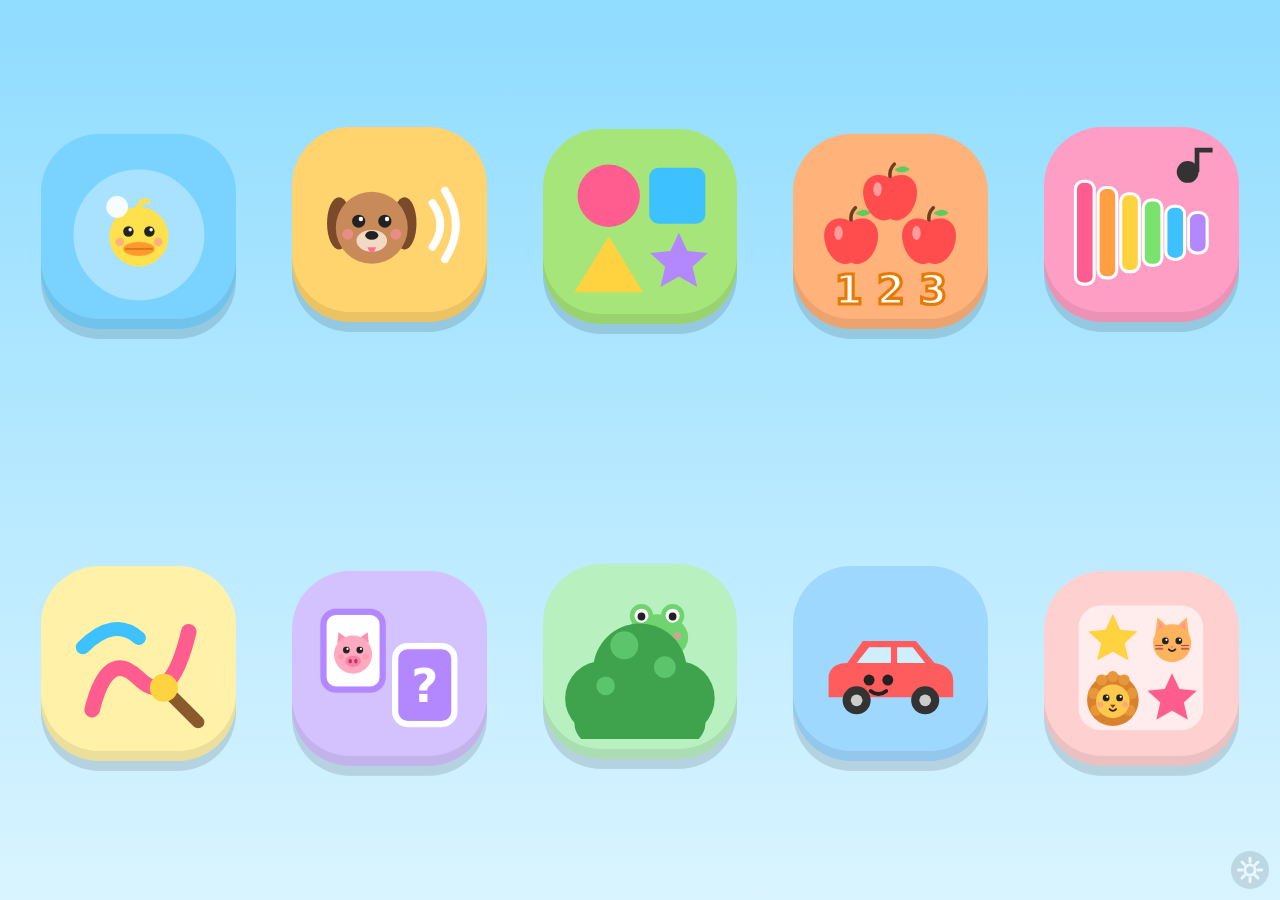
<file: index.html>
<!DOCTYPE html>
<html lang="en"><head><meta charset="utf-8"><meta http-equiv="refresh" content="0; url=bubble-zoo/"><title>Bubble Zoo</title></head><body><a href="bubble-zoo/">Bubble Zoo</a></body></html>
</file>
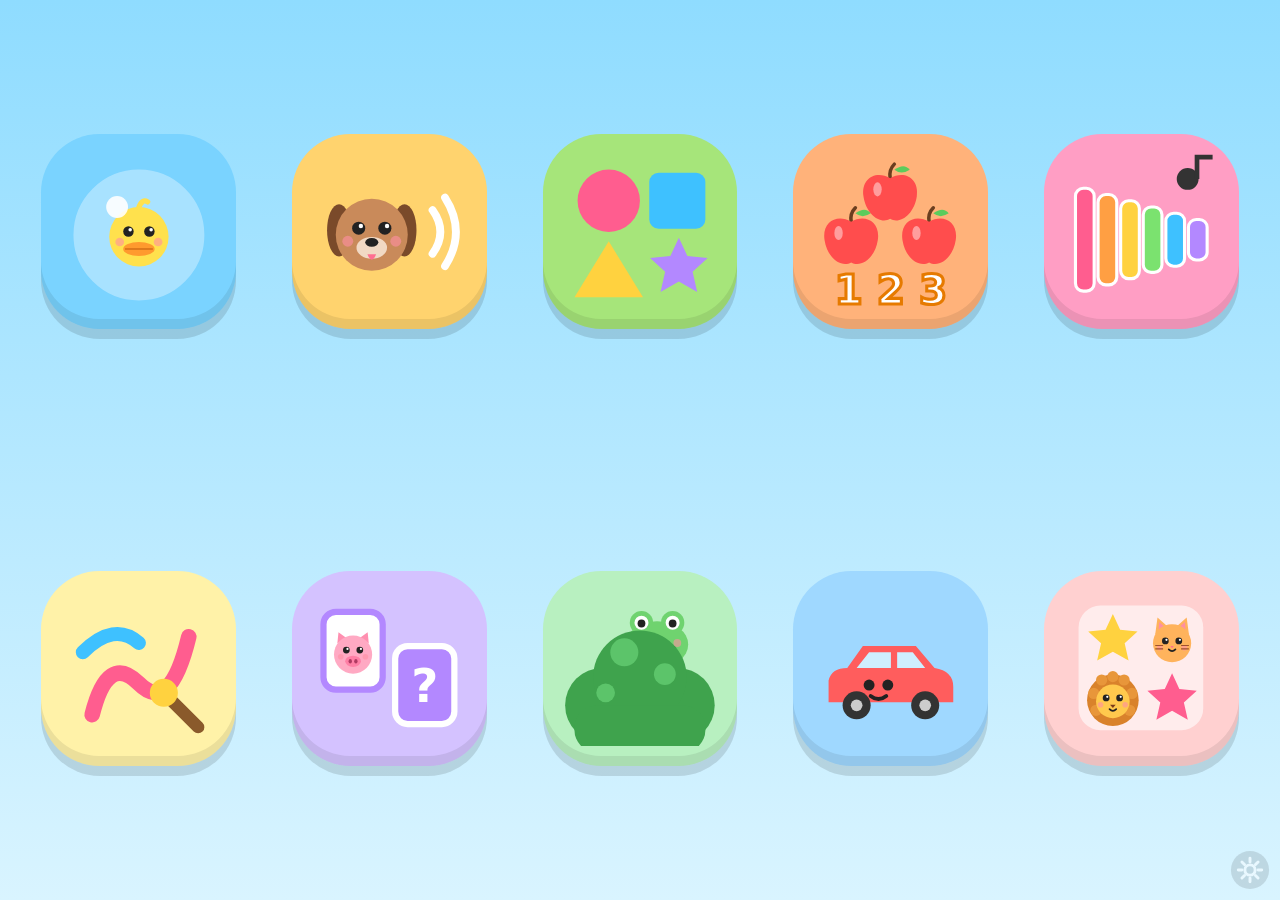
<file: bubble-zoo/index.html>
<!DOCTYPE html>
<html lang="en">
<head>
<meta charset="utf-8">
<meta name="viewport" content="width=device-width, initial-scale=1, maximum-scale=1, user-scalable=no, viewport-fit=cover">
<meta name="apple-mobile-web-app-capable" content="yes">
<meta name="mobile-web-app-capable" content="yes">
<meta name="apple-mobile-web-app-status-bar-style" content="black-translucent">
<meta name="apple-mobile-web-app-title" content="Bubble Zoo">
<meta name="theme-color" content="#7ad3ff">
<meta name="format-detection" content="telephone=no">
<title>Bubble Zoo</title>
<link rel="manifest" href="manifest.webmanifest">
<link rel="icon" href="icons/icon.svg" type="image/svg+xml">
<link rel="stylesheet" href="style.css?v=2">
</head>
<body>
<div id="app">
  <section id="home" class="screen active">
    <div class="menu">
      <button class="tile" data-go="bubbles" aria-label="Bubble Pop" style="--c:#7ad3ff"></button>
      <button class="tile" data-go="sounds" aria-label="Animal Sounds" style="--c:#ffd36e"></button>
      <button class="tile" data-go="shapes" aria-label="Colors and Shapes" style="--c:#a6e57a"></button>
      <button class="tile" data-go="count" aria-label="Counting" style="--c:#ffb27a"></button>
      <button class="tile" data-go="music" aria-label="Xylophone" style="--c:#ff9ec4"></button>
      <button class="tile" data-go="paint" aria-label="Finger Paint" style="--c:#fff2a8"></button>
      <button class="tile" data-go="memory" aria-label="Memory Match" style="--c:#d4c2ff"></button>
      <button class="tile" data-go="peek" aria-label="Peekaboo" style="--c:#b8f0c0"></button>
      <button class="tile" data-go="vehicles" aria-label="Vehicles" style="--c:#9fd8ff"></button>
      <button class="tile" data-go="stickers" aria-label="Sticker Book" style="--c:#ffd0d0"></button>
    </div>
    <button id="gearBtn" aria-label="Parent settings (press and hold)">
      <svg viewBox="0 0 60 60"><circle class="ringBg" cx="30" cy="30" r="26"/><circle class="ring" cx="30" cy="30" r="26"/>
      <g fill="none" stroke="#fff" stroke-width="4" stroke-linecap="round"><circle cx="30" cy="30" r="7"/><path d="M30 14v5M30 41v5M14 30h5M41 30h5M19 19l3.5 3.5M37.5 37.5L41 41M41 19l-3.5 3.5M22.5 37.5L19 41"/></g></svg>
    </button>
  </section>
  <section id="bubbles" class="screen"><div class="stage" id="bubbleStage"></div></section>
  <section id="sounds" class="screen"><div class="grid" id="animalGrid"></div></section>
  <section id="vehicles" class="screen"><div class="grid g6" id="vehicleGrid"></div></section>
  <section id="shapes" class="screen"><div class="shapeStage" id="shapeStage"></div></section>
  <section id="count" class="screen"><div id="countNum" class="countNum"></div><div id="countStage" class="countStage"></div></section>
  <section id="music" class="screen"><div id="keys" class="keys"></div>
    <button id="songBtn" aria-label="Play a song"><svg viewBox="0 0 100 100"><circle cx="50" cy="50" r="46" fill="#ff5d8f"/><path d="M38 28 L74 50 L38 72Z" fill="#fff"/></svg></button></section>
  <section id="paint" class="screen"><canvas id="paintCanvas"></canvas><div id="palette" class="palette"></div></section>
  <section id="memory" class="screen"><div id="memGrid" class="memGrid"></div></section>
  <section id="peek" class="screen"><div id="peekStage" class="peekStage"></div></section>
  <section id="stickers" class="screen"><div id="stickerBook" class="stickerBook"></div></section>
  <button id="homeBtn" aria-label="Home (press and hold)">
    <svg viewBox="0 0 60 60"><circle class="ringBg" cx="30" cy="30" r="26"/><circle class="ring" cx="30" cy="30" r="26"/>
    <path d="M18 31 L30 20 L42 31 M22 29 V41 H38 V29" fill="none" stroke="#fff" stroke-width="4" stroke-linecap="round" stroke-linejoin="round"/></svg>
  </button>
  <div id="toast"></div>
  <canvas id="fx"></canvas>
  <div id="settings">
    <div class="panel">
      <h2>Parent settings</h2>
      <label>Volume <input type="range" id="setVol" min="0" max="100"></label>
      <label class="row">Spoken words <input type="checkbox" id="setVoice"></label>
      <label>Language for spoken words
        <select id="setLang"><option value="en">English</option><option value="ar">العربية (Arabic)</option><option value="de">Deutsch (German)</option></select></label>
      <button id="setTest" class="pbtn">Test sound</button>
      <button id="setResetLv" class="pbtn light">Reset difficulty to easy</button>
      <button id="setResetSt" class="pbtn light">Clear sticker book</button>
      <p class="hint">Levels get harder on their own as your child succeeds. Arabic and German use the voices installed on the iPhone (Settings → Accessibility → Spoken Content → Voices).</p>
      <button id="setClose" class="pbtn">Done</button>
    </div>
  </div>
</div>
<script src="app.js?v=2"></script>
</body>
</html>
</file>
<file: bubble-zoo/style.css>
*{box-sizing:border-box;-webkit-tap-highlight-color:transparent;-webkit-user-select:none;user-select:none;-webkit-touch-callout:none}
html,body{margin:0;height:100%;overflow:hidden;overscroll-behavior:none;touch-action:none;position:fixed;inset:0;font-family:-apple-system,system-ui,sans-serif}
body{background:linear-gradient(#8fdcff,#d9f4ff)}
#app{position:absolute;inset:0;padding:env(safe-area-inset-top) env(safe-area-inset-right) env(safe-area-inset-bottom) env(safe-area-inset-left)}
.screen{position:absolute;inset:env(safe-area-inset-top) env(safe-area-inset-right) env(safe-area-inset-bottom) env(safe-area-inset-left);display:none}
.screen.active{display:flex}
button{border:0;background:none;padding:0;font:inherit;cursor:pointer;touch-action:manipulation}
#home{flex-direction:column;align-items:center;justify-content:center;gap:4vmin}
.menu{--ts:min(calc((100vw - 34vmin) / 5),calc((100vh - 14vmin) / 2),220px);display:grid;grid-template-columns:repeat(5,1fr);gap:3vmin;width:100%;height:100%;padding:3vmin 3vmin 3vmin 3vmin;grid-template-rows:repeat(2,1fr);place-items:center}
@media (orientation:portrait){.menu{grid-template-columns:repeat(2,1fr);grid-template-rows:repeat(5,1fr);--ts:min(calc((100vw - 16vmin) / 2),calc((100vh - 40vmin) / 5),220px);padding:4vmin 4vmin 12vmin}}
.tile{width:var(--ts);height:var(--ts);border-radius:30%;background:var(--c);box-shadow:0 10px 0 rgba(0,0,0,.12),inset 0 -10px 0 rgba(0,0,0,.08);animation:bob 3s ease-in-out infinite;display:flex;align-items:center;justify-content:center;transition:transform .15s}
.tile:nth-child(3n+2){animation-delay:-1s}.tile:nth-child(3n){animation-delay:-2s}
.tile:active{transform:scale(.92)}
.tile svg{width:80%;height:80%}
@keyframes bob{50%{translate:0 -8px}}
#homeBtn{position:fixed;top:calc(env(safe-area-inset-top) + 10px);left:calc(env(safe-area-inset-left) + 10px);width:60px;height:60px;display:none;z-index:20;opacity:.75}
#homeBtn.show{display:block}
#homeBtn svg{width:100%;height:100%}
.ringBg{fill:rgba(0,0,0,.25)}
.ring{fill:none;stroke:#fff;stroke-width:5;stroke-dasharray:163.4;stroke-dashoffset:163.4;transform:rotate(-90deg);transform-origin:center}
#homeBtn.hold .ring{transition:stroke-dashoffset 1.5s linear;stroke-dashoffset:0}
.stage{position:absolute;inset:0;overflow:hidden}
.bubble{position:absolute;border-radius:50%;will-change:transform;display:flex;align-items:center;justify-content:center}
.bubble .glass{position:absolute;inset:0;border-radius:50%;background:radial-gradient(circle at 30% 28%,rgba(255,255,255,.95) 0 8%,rgba(255,255,255,.25) 9% 30%,transparent 60%),radial-gradient(circle,transparent 58%,var(--c) 100%);border:4px solid rgba(255,255,255,.7)}
.bubble svg{width:72%;height:72%;position:relative}
.bubble.pop{animation:pop .25s ease-out forwards}
@keyframes pop{to{transform:var(--t) scale(1.6);opacity:0}}
.grid{display:grid;grid-template-columns:repeat(2,1fr);gap:3vmin;width:100%;height:100%;padding:80px 4vmin 4vmin}
@media (orientation:landscape){.grid{grid-template-columns:repeat(4,1fr);padding:4vmin 4vmin 4vmin 84px}}
.animal{border-radius:28px;background:var(--c);box-shadow:0 8px 0 rgba(0,0,0,.1);display:flex;align-items:center;justify-content:center;min-height:100px}
.animal svg{width:min(85%,85%);height:85%}
.animal.bounce svg{animation:bounce .6s cubic-bezier(.3,1.6,.5,1)}
@keyframes bounce{0%{transform:scale(1)}30%{transform:scale(1.25,.8)}60%{transform:scale(.9,1.15) translateY(-12%)}100%{transform:scale(1)}}
.shapeStage{position:absolute;inset:0}
.slot,.piece{position:absolute;width:150px;height:150px}
.slot svg,.piece svg{width:100%;height:100%;overflow:visible}
.piece{z-index:5;touch-action:none;filter:drop-shadow(0 8px 0 rgba(0,0,0,.15))}
.piece.dragging{transform:scale(1.12)}
.piece.snap{transition:left .25s ease,top .25s ease}
.slot.done svg{animation:bounce .6s}
#fx{position:fixed;inset:0;width:100%;height:100%;pointer-events:none;z-index:30}

#gearBtn{position:absolute;right:8px;bottom:8px;width:44px;height:44px;opacity:.45;z-index:5}
#gearBtn svg{width:100%;height:100%}
#gearBtn.hold .ring{transition:stroke-dashoffset 1.5s linear;stroke-dashoffset:0}
.grid.g6{grid-template-columns:repeat(2,1fr)}
@media (orientation:landscape){.grid.g6{grid-template-columns:repeat(3,1fr)}}
/* counting */
#count{flex-direction:column;align-items:center}
.countNum{height:24vh;min-height:90px;font-size:min(22vh,30vw);font-weight:900;color:#fff;-webkit-text-stroke:4px #ff8a3d;line-height:1;margin-top:8px;text-shadow:0 6px 0 rgba(0,0,0,.12)}
.countNum.pulse{animation:bounce .5s}
.countStage{flex:1;width:100%;display:grid;gap:2vmin;padding:2vmin 4vmin 4vmin 76px;place-items:center}
.cItem{width:100%;height:100%;max-width:160px;max-height:160px;animation:popin .4s cubic-bezier(.3,1.6,.5,1) backwards;position:relative}
.cItem svg{width:100%;height:100%}
.cItem.on{animation:bounce .5s;filter:drop-shadow(0 0 10px #fff)}
.cItem.on::after{content:attr(data-n);position:absolute;right:0;top:0;background:#ff8a3d;color:#fff;font-weight:900;font-size:22px;border-radius:50%;width:36px;height:36px;display:flex;align-items:center;justify-content:center;border:3px solid #fff}
@keyframes popin{from{transform:scale(0)}}
/* xylophone */
#music{align-items:center;justify-content:center}
.keys{display:flex;gap:1.6vmin;align-items:center;justify-content:center;width:100%;height:100%;padding:76px 3vmin 3vmin}
@media (orientation:landscape){.keys{padding:3vmin 3vmin 3vmin 80px}}
.key{flex:1;height:var(--h);max-width:110px;border-radius:18px;background:var(--c);box-shadow:inset 0 -10px 0 rgba(0,0,0,.15),0 8px 0 rgba(0,0,0,.12);display:flex;flex-direction:column;align-items:center;justify-content:space-between;padding:10px 0}
.key svg{width:85%;max-height:40%}
.peg{width:12px;height:12px;border-radius:50%;background:rgba(255,255,255,.8)}
.key.hit{animation:keyhit .35s}
@keyframes keyhit{40%{transform:scale(.94) translateY(6px);filter:brightness(1.25)}}
#songBtn{position:absolute;right:12px;top:10px;width:64px;height:64px}
#songBtn svg{width:100%;height:100%}
/* paint */
#paint{flex-direction:column}
#paintCanvas{flex:1;width:calc(100% - 16px);margin:76px 8px 0;border-radius:24px;background:#fff;touch-action:none;box-shadow:0 6px 0 rgba(0,0,0,.1);transition:opacity .3s}
#paintCanvas.wipe{opacity:0}
@media (orientation:landscape){#paintCanvas{margin:8px 8px 0 80px;width:calc(100% - 88px)}}
.palette{display:flex;flex-wrap:wrap;gap:8px;justify-content:center;align-items:center;padding:10px}
.swatch{width:52px;height:52px;border-radius:50%;border:4px solid #fff;box-shadow:0 3px 0 rgba(0,0,0,.15)}
.swatch.sel{transform:scale(1.2);box-shadow:0 0 0 4px #333}
.brush{width:52px;height:52px;border-radius:14px;background:#fff;display:flex;align-items:center;justify-content:center}
.brush i{display:block;border-radius:50%;background:#555}
.brush.sel{box-shadow:0 0 0 4px #333}
.clear{width:64px;height:52px;border-radius:14px;background:#ff6b6b}
.clear svg{width:100%;height:100%}
/* memory */
#memory{align-items:center;justify-content:center}
.memGrid{display:grid;gap:3vmin;width:100%;height:100%;padding:80px 5vmin 5vmin;perspective:800px}
@media (orientation:landscape){.memGrid{padding:4vmin 4vmin 4vmin 84px}}
.card{position:relative;transform-style:preserve-3d;transition:transform .45s;animation:popin .4s backwards}
.card.up{transform:rotateY(180deg)}
.card .face{position:absolute;inset:0;border-radius:22px;backface-visibility:hidden;-webkit-backface-visibility:hidden;display:flex;align-items:center;justify-content:center;box-shadow:0 6px 0 rgba(0,0,0,.12)}
.card .back{background:linear-gradient(135deg,#b388ff,#7b5cff);border:5px solid #fff}
.card .front{background:var(--c);transform:rotateY(180deg);border:5px solid #fff}
.card .face svg{width:80%;height:80%}
.card.got .front{box-shadow:0 0 0 6px #ffd23f,0 6px 0 rgba(0,0,0,.12)}
.card.got .front svg{animation:bounce .6s}
/* peekaboo */
#peek{background:linear-gradient(#8fdcff 55%,#9be08a 55%)}
.peekStage{display:flex;flex-wrap:wrap;align-items:flex-end;justify-content:center;gap:2vmin;width:100%;height:100%;padding:90px 3vmin 6vmin;align-content:flex-end}
.bush{position:relative;width:min(42vw,30vh,200px);aspect-ratio:1}
@media (orientation:landscape){.bush{width:min(18vw,40vh,200px)}}
.leaf,.hider{position:absolute;inset:0}
.leaf svg,.hider svg{width:100%;height:100%}
.hider{transform:translateY(4%) scale(.55);transition:transform .5s cubic-bezier(.3,1.6,.5,1)}
.bush.found .hider{transform:translateY(-55%) scale(1)}
.bush.found .leaf{animation:shake .5s}
.bush.shake .leaf{animation:shake .5s}
@keyframes shake{20%{transform:rotate(-6deg)}40%{transform:rotate(6deg)}60%{transform:rotate(-4deg)}80%{transform:rotate(3deg)}}
/* stickers */
#stickers{overflow:hidden}
.stickerBook{display:grid;grid-template-columns:repeat(auto-fill,minmax(82px,1fr));gap:12px;width:100%;height:100%;padding:80px 12px 12px;overflow-y:auto;align-content:start;touch-action:pan-y}
@media (orientation:landscape){.stickerBook{padding:12px 12px 12px 84px}}
.stk{aspect-ratio:1;border-radius:20px;background:rgba(255,255,255,.5);border:4px dashed rgba(255,255,255,.9);display:flex;align-items:center;justify-content:center}
.stk svg{width:80%;height:80%;filter:grayscale(1) brightness(1.6) opacity(.35)}
.stk.have{background:#fff;border:4px solid #ffd23f;box-shadow:0 5px 0 rgba(0,0,0,.1)}
.stk.have svg{filter:none}
.stk.wig svg{animation:bounce .6s}
#toast{position:fixed;left:50%;top:40%;width:180px;height:180px;margin:-90px 0 0 -90px;background:#fff;border-radius:50%;border:8px solid #ffd23f;z-index:40;pointer-events:none;display:flex;align-items:center;justify-content:center;transform:scale(0);opacity:0}
#toast svg{width:70%;height:70%}
#toast.show{animation:toast 2.2s ease forwards}
@keyframes toast{0%{transform:scale(0) rotate(-30deg);opacity:1}15%{transform:scale(1.15) rotate(8deg);opacity:1}25%{transform:scale(1) rotate(0)}80%{transform:scale(1);opacity:1;top:40%}100%{transform:scale(.3);opacity:0;top:90%}}
/* settings */
#settings{position:fixed;inset:0;background:rgba(0,0,0,.45);z-index:50;display:none;align-items:center;justify-content:center;touch-action:auto}
#settings.open{display:flex}
.panel{background:#fff;border-radius:20px;padding:20px;width:min(92vw,420px);max-height:90vh;overflow-y:auto;display:flex;flex-direction:column;gap:12px;font-size:16px;color:#222;-webkit-user-select:auto;user-select:auto}
.panel h2{margin:0 0 4px;font-size:20px}
.panel label{display:flex;flex-direction:column;gap:6px}
.panel label.row{flex-direction:row;justify-content:space-between;align-items:center}
.panel input[type=range]{width:100%}
.panel input[type=checkbox]{width:26px;height:26px}
.panel select{font-size:16px;padding:8px;border-radius:10px}
.pbtn{background:#3e8bff;color:#fff;border-radius:12px;padding:12px;font-weight:700}
.pbtn.light{background:#eef3ff;color:#3e5bb8}
.hint{font-size:13px;color:#666;margin:0}
</file>
